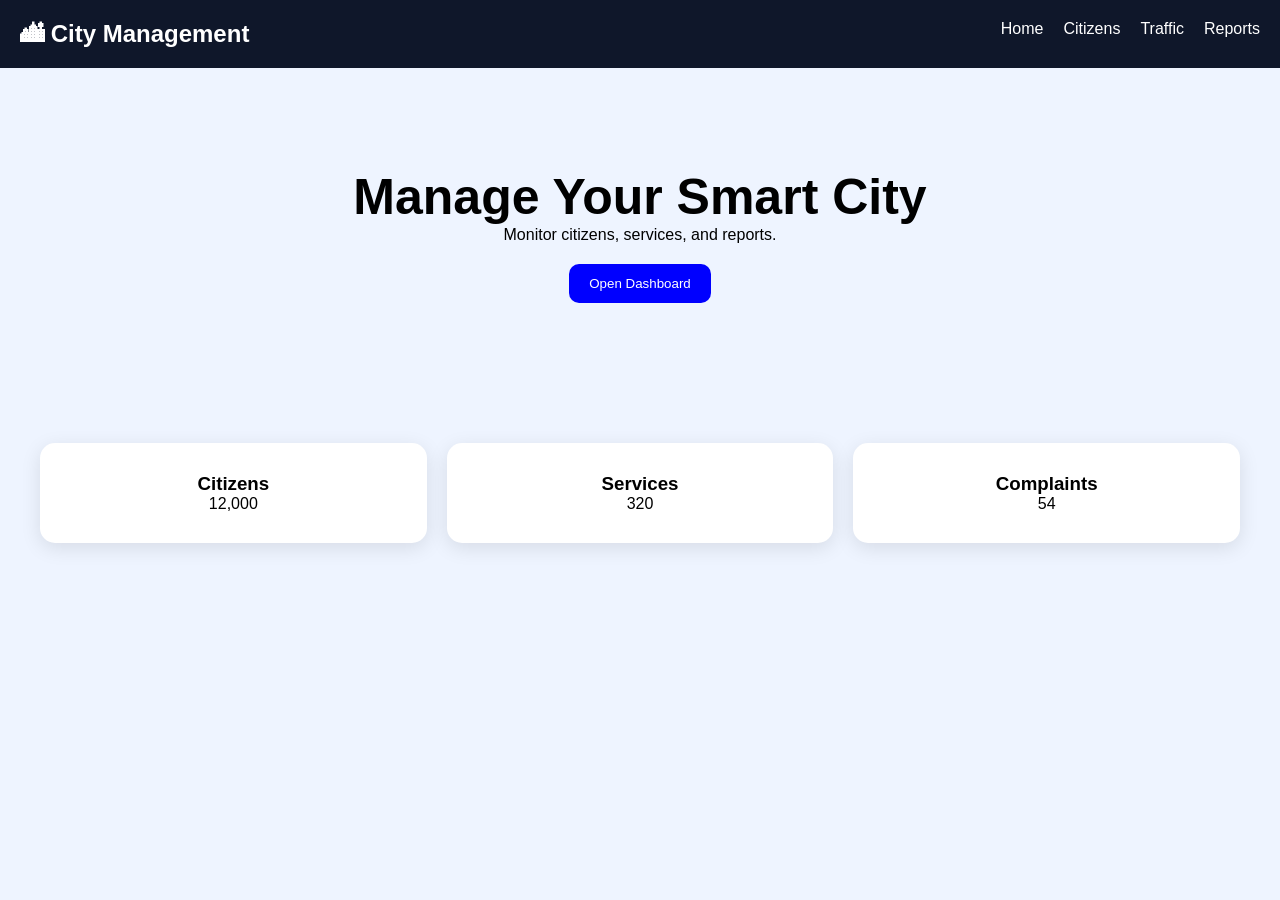
<file: Frontend/index.html>
<!DOCTYPE html>

<html>

<head>

<meta charset="UTF-8">

<meta name="viewport"
content="width=device-width,initial-scale=1">

<title>
City Management System
</title>

<link rel="stylesheet"
href="style.css">

</head>

<body>

<nav>

<h2>
🏙 City Management
</h2>

<ul>

<li>Home</li>

<li>Citizens</li>

<li>Traffic</li>

<li>Reports</li>

</ul>

</nav>


<section class="hero">

<h1>

Manage Your Smart City

</h1>

<p>

Monitor citizens, services,
and reports.

</p>

<button>

Open Dashboard

</button>

</section>


<section class="cards">

<div class="card">

<h3>
Citizens
</h3>

<p>
12,000
</p>

</div>

<div class="card">

<h3>
Services
</h3>

<p>
320
</p>

</div>

<div class="card">

<h3>
Complaints
</h3>

<p>
54
</p>

</div>

</section>

<script src="script.js"></script>

</body>

</html>
</file>
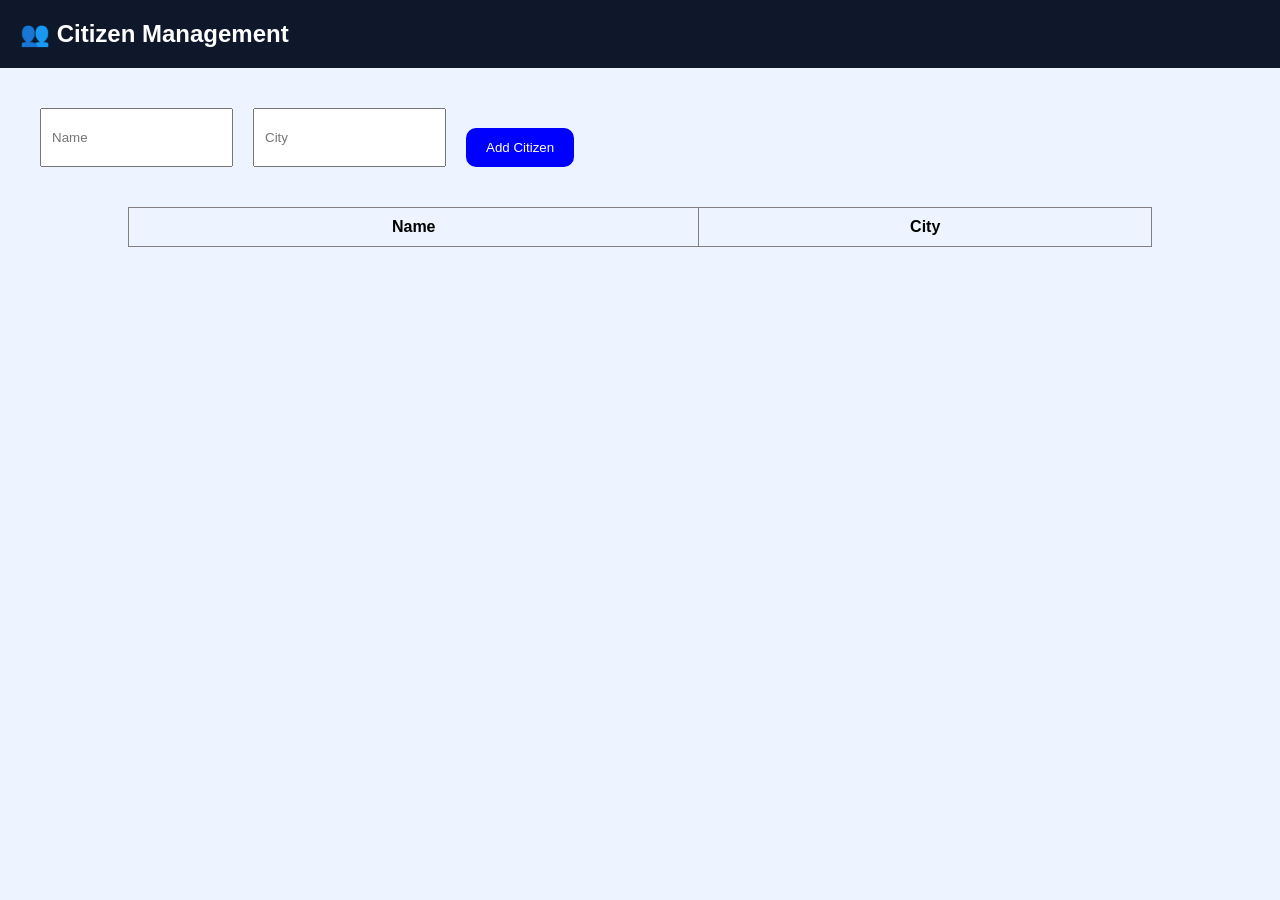
<file: Frontend/citizens.html>
<!DOCTYPE html>

<html>

<head>

<title>
Citizens
</title>

<link rel="stylesheet"
href="style.css">

</head>

<body>

<nav>

<h2>
👥 Citizen Management
</h2>

</nav>

<div class="form">

<input
id="name"
placeholder="Name">

<input
id="city"
placeholder="City">

<button
onclick="addCitizen()">

Add Citizen

</button>

</div>


<table id="table">

<tr>

<th>
Name
</th>

<th>
City
</th>

</tr>

</table>

<script src="script.js"></script>

</body>

</html>
</file>
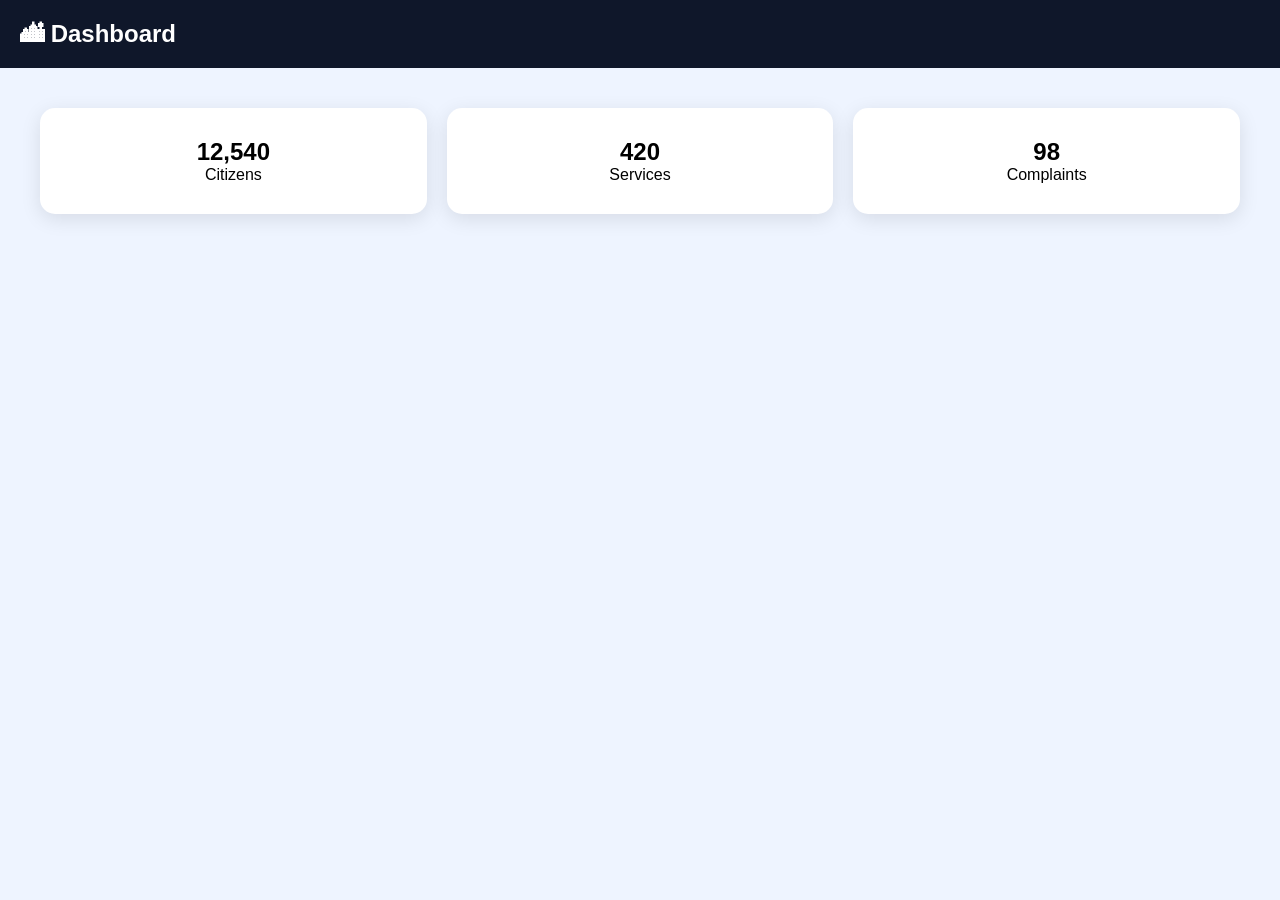
<file: Frontend/dashboard.html>
<!DOCTYPE html>

<html>

<head>

<title>
Dashboard
</title>

<link rel="stylesheet"
href="style.css">

</head>

<body>

<nav>

<h2>
🏙 Dashboard
</h2>

</nav>

<div class="cards">

<div class="card">

<h2>
12,540
</h2>

<p>
Citizens
</p>

</div>

<div class="card">

<h2>
420
</h2>

<p>
Services
</p>

</div>

<div class="card">

<h2>
98
</h2>

<p>
Complaints
</p>

</div>

</div>

</body>

</html>
</file>
<file: Frontend/style.css>
*{

margin:0;

padding:0;

box-sizing:border-box;

}

body{

font-family:Arial;

background:#eef4ff;

}

nav{

display:flex;

justify-content:
space-between;

padding:20px;

background:#0f172a;

color:white;

}

ul{

display:flex;

gap:20px;

list-style:none;

}

.hero{

text-align:center;

padding:100px;

}

.hero h1{

font-size:50px;

}

button{

margin-top:20px;

padding:12px 20px;

background:blue;

color:white;

border:none;

border-radius:10px;

}

.cards{

display:grid;

grid-template-columns:
repeat(3,1fr);

gap:20px;

padding:40px;

}

.card{

background:white;

padding:30px;

border-radius:15px;

box-shadow:
0 5px 15px
rgba(0,0,0,.1);

}
.cards{

display:grid;

grid-template-columns:
repeat(3,1fr);

gap:20px;

padding:40px;

}

.card{

background:white;

padding:30px;

border-radius:15px;

text-align:center;

box-shadow:
0 5px 20px
rgba(0,0,0,.1);

}
.form{

padding:40px;

display:flex;

gap:20px;

}

input{

padding:10px;

}

table{

width:80%;

margin:auto;

border-collapse:collapse;

}

th,td{

border:1px solid gray;

padding:10px;

}
</file>
